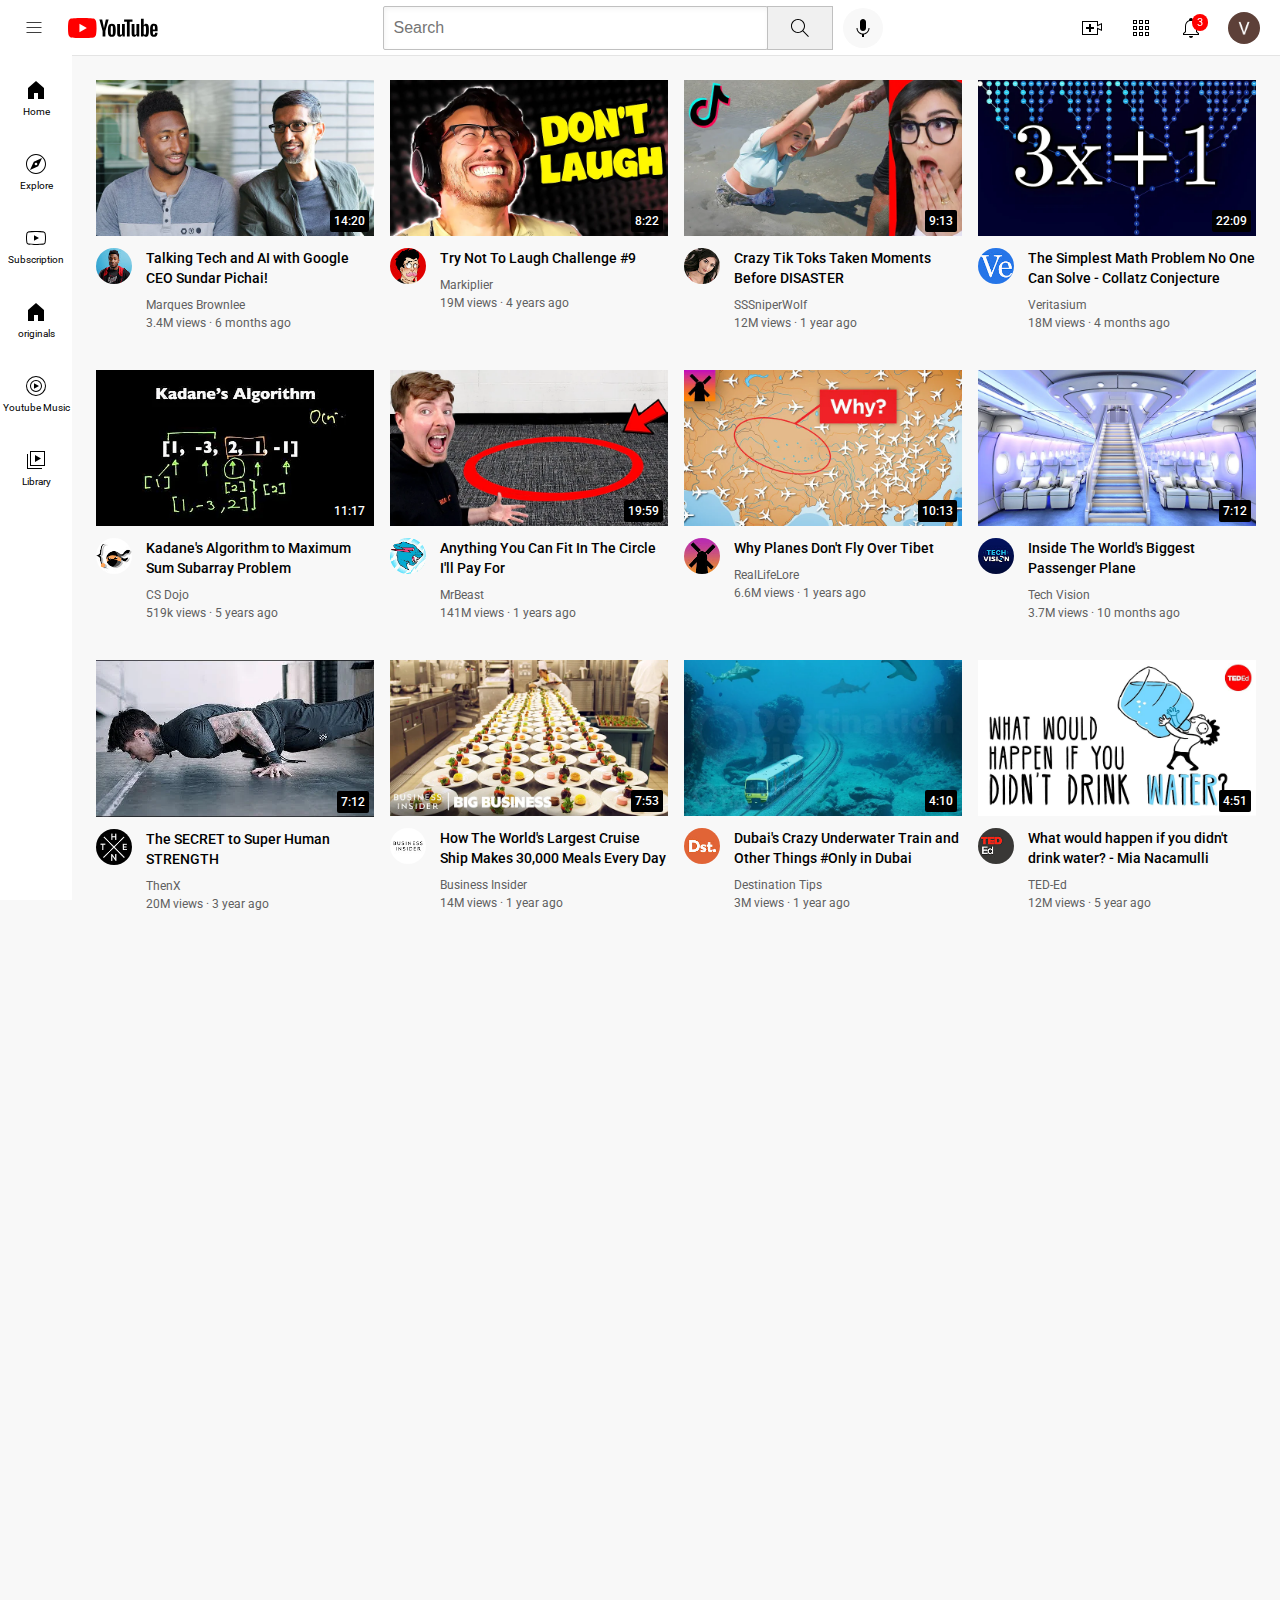
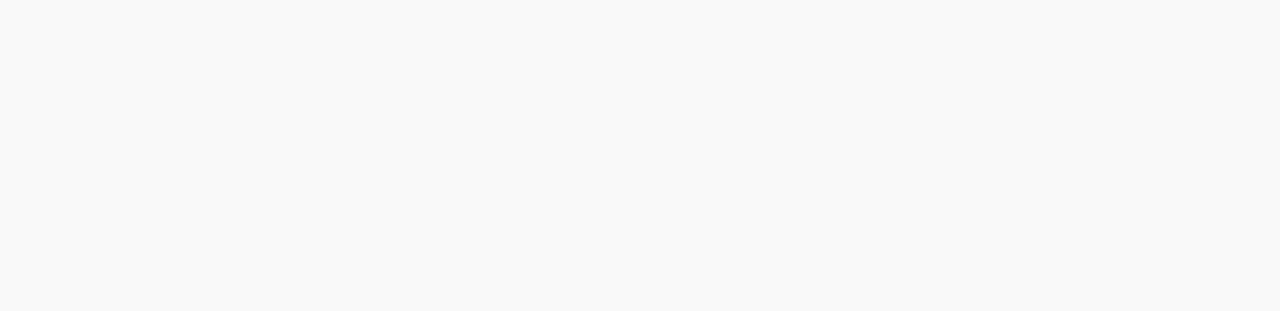
<file: index.html>
<!DOCTYPE html>

<html>


<head>

    <title>Youtube.com Clone</title>


<link rel="preconnect" href="https://fonts.googleapis.com">
<link rel="preconnect" href="https://fonts.gstatic.com" crossorigin>
<link href="https://fonts.googleapis.com/css2?family=Roboto:wght@400;500;700&display=swap" rel="stylesheet">


<link rel="stylesheet"  href="styles/genral.css">
<link rel="stylesheet"  href="styles/video.css">
<link rel="stylesheet"  href="styles/header.css">
<link rel="stylesheet"  href="styles/sidebar.css">

</head>

 <body>

  <header class="header" >

    <div class="left-section"> 
       <img class="hamburger-menu"  src="icons/hamburger-menu.svg">
       <img class="youtube-logo"  src="icons/youtube-logo.svg">

    </div>

    <div class="middle-section">
      <input class="search-bar" type="text" placeholder="Search">
      <button class="search-button">
        <img class="search-icon" src="icons/search.svg">
        <div class="tooltip">Search</div> 
      </button>
      <buttons class="voice-search-button">
        <img class="voice-search-icon" src="icons/voice-search-icon.svg">
        <div class="tooltip">Search with your voice</div> 
      </buttons>

    </div>




    <div class="right-section">

      <div class="upload-icon-container">
        <img class="video-icon" src="icons/Video-icon.svg">

        <div class="tooltip">Create</div>
      </div>
      
        
      
        <div class="menu-icon-container">
          <img class="menu-icon" src="icons/menu-icon.svg">
           
          <div class="tooltip">Youtube apps</div>
        </div>

        <div class="notification-icon-container" >
          <img class="notification-icon" src="icons/notification-icon.svg">
          <div class="notification-count">3</div>
          <div class="tooltip">Notifications</div>
        </div>
        
      
       
        
      
      
        <img class="profile-icon" src="icons/V.jpg">
      
    </div>
  </header>


  <nav class="sidebar">
    <div class="sidebar-link">
      <img src="icons/home.svg">
    <div>Home</div>
    </div>
    <div class="sidebar-link">
      <img src="icons/explore.svg">
      <div>Explore</div>
    </div>
    <div class="sidebar-link">
      <img src="icons/originals.svg">
      <div>Subscription</div>
    </div>
    <div class="sidebar-link">
      <img src="icons/home.svg">
      <div>originals</div>
    </div>
    <div class="sidebar-link">
      <img src="icons/youtube-music.svg">
      <div>Youtube Music</div>
    </div>
    <div class="sidebar-link">
      <img src="icons/library.svg">
      <div>Library</div>
    </div>


  </nav>

  
 

<main>
  <section class="videos-grid">
    <div class="video-preview">

      <div class="thumbnail-row">

         <img class="thumbnail" src="thumbnails/thumbnail-1.webp">

         <div class="video-time"> 14:20 </div>
      </div>
     
 
     <div class="video-info-grid">

        <div class="channel-picture">
             <img class="profile" src="ch-pictures/channel-1.jpeg" >
        </div>

     <div class="content">
        <p class="video-title">
          Talking Tech and AI with Google CEO Sundar Pichai!
        </p>
     
        <p class="video-author">
         Marques Brownlee 
        </p>
     
        <p class="video-stats">
         3.4M views &#183; 6 months ago
        </p>
     </div>
     

      </div>
   
 

 </div>




<div class="video-preview">

 <div class="thumbnail-row">

    <img class="thumbnail" src="thumbnails/thumbnail-2.webp">
    <div class="video-time"> 8:22 </div>
 </div>


<div class="video-info-grid">

   <div class="channel-picture">
        <img class="profile" src="ch-pictures/channel-2.jpeg" >
   </div>

<div class="content">
   <p class="video-title">
     Try Not To Laugh Challenge #9
   </p>

   <p class="video-author">
     Markiplier
   </p>

   <p class="video-stats">
     19M views &#183; 4 years ago
   </p>
</div>


</div>



</div>


<div class="video-preview">

  <div class="thumbnail-row">

     <img class="thumbnail" src="thumbnails/thumbnail-3.webp">
     <div class="video-time"> 9:13</div>
  </div>
 

 <div class="video-info-grid">

    <div class="channel-picture">
         <img class="profile" src="ch-pictures/channel-3.jpeg" >
    </div>

 <div class="content">
    <p class="video-title">

      Crazy Tik Toks Taken Moments Before DISASTER    </p>
 
    <p class="video-author">
      SSSniperWolf
    </p>
 
    <p class="video-stats">
     12M views &#183; 1 year ago
    </p>
 </div>
 

  </div>



</div>




<div class="video-preview">

<div class="thumbnail-row">

<img class="thumbnail" src="thumbnails/thumbnail-4.webp">
<div class="video-time"> 22:09 </div>
</div>


<div class="video-info-grid">

<div class="channel-picture">
    <img class="profile" src="ch-pictures/channel-4.jpeg" >
</div>

<div class="content">
<p class="video-title">
  The Simplest Math Problem No One Can Solve - Collatz Conjecture
</p>

<p class="video-author">
  Veritasium
</p>

<p class="video-stats">
 18M views &#183; 4 months ago
</p>
</div>


</div>



</div>




<div class="video-preview">

  <div class="thumbnail-row">

     <img class="thumbnail" src="thumbnails/thumbnail-5.webp">
     <div class="video-time"> 11:17 </div>
  </div>
 

 <div class="video-info-grid">

    <div class="channel-picture">
         <img class="profile" src="ch-pictures/channel-5.jpeg" >
    </div>

 <div class="content">
    <p class="video-title">
      
     Kadane's Algorithm to Maximum Sum Subarray Problem
    </p>
 
    <p class="video-author">
      CS Dojo
    </p>
 
    <p class="video-stats">
    519k views &#183; 5 years ago
    </p>
 </div>
 

  </div>



</div>




<div class="video-preview">

<div class="thumbnail-row">

<img class="thumbnail" src="thumbnails/thumbnail-6.webp">
<div class="video-time"> 19:59 </div>
</div>


<div class="video-info-grid">

<div class="channel-picture">
    <img class="profile" src="ch-pictures/channel-6.jpeg" >
</div>

<div class="content">
<p class="video-title">
 
Anything You Can Fit In The Circle I&#39;ll Pay For
</p>

<p class="video-author">
  MrBeast
</p>

<p class="video-stats">
 141M views &#183; 1 years ago
</p>
</div>


</div>

</div>


<div class="video-preview">

  <div class="thumbnail-row">
  
  <img class="thumbnail" src="thumbnails/thumbnail-7.webp">
  <div class="video-time"> 10:13 </div>
  </div>
  
  
  <div class="video-info-grid">
  
  <div class="channel-picture">
      <img class="profile" src="ch-pictures/channel-7.jpeg" >
  </div>
  
  <div class="content">
  <p class="video-title">
   
    Why Planes Don't Fly Over Tibet
  </p>
  
  <p class="video-author">
    RealLifeLore
  </p>
  
  <p class="video-stats">
    6.6M views &#183; 1 years ago
  </p>
  </div>
  
  
  </div>
  
  </div>


  <div class="video-preview">

    <div class="thumbnail-row">
    
    <img class="thumbnail" src="thumbnails/thumbnail-8.webp">
    <div class="video-time"> 7:12 </div>
    </div>
    
    
    <div class="video-info-grid">
    
    <div class="channel-picture">
        <img class="profile" src="ch-pictures/channel-8.jpeg" >
    </div>
    
    <div class="content">
    <p class="video-title">
           
     Inside The World's Biggest Passenger Plane
    </p>
    
    <p class="video-author">
      Tech Vision
    </p>
    
    <p class="video-stats">
      3.7M views &#183; 10 months ago
    </p>
    </div>

    </div>

  </div>



  <div class="video-preview">

    <div class="thumbnail-row">
    
    <img class="thumbnail" src="thumbnails/thumbnail-9.webp">
    <div class="video-time"> 7:12 </div>
    </div>
    
    
    <div class="video-info-grid">
    
    <div class="channel-picture">
        <img class="profile" src="ch-pictures/channel-9.jpeg" >
    </div>
    
    <div class="content">
    <p class="video-title">   
     The SECRET to Super Human STRENGTH
    </p>
    
    <p class="video-author">
      ThenX
    </p>
    
    <p class="video-stats">
      20M views &#183; 3 year ago
    </p>
    </div>

    </div>
  </div>

  <div class="video-preview">

    <div class="thumbnail-row">
    
    <img class="thumbnail" src="thumbnails/thumbnail-10.webp">
    <div class="video-time"> 7:53 </div>
    </div>
    
    
    <div class="video-info-grid">
    
    <div class="channel-picture">
        <img class="profile" src="ch-pictures/channel-10.jpeg" >
    </div>
    
    <div class="content">
    <p class="video-title">  
    How The World's Largest Cruise Ship Makes 30,000 Meals Every Day
    </p>
    
    <p class="video-author">
      Business Insider
    </p>
    
    <p class="video-stats">
      14M views &#183; 1 year ago
    </p>
    </div>

    </div>
  </div>

  <div class="video-preview">

    <div class="thumbnail-row">
    
    <img class="thumbnail" src="thumbnails/thumbnail-11.webp">
    <div class="video-time"> 4:10 </div>
    </div>
    
    
    <div class="video-info-grid">
    
    <div class="channel-picture">
        <img class="profile" src="ch-pictures/channel-11.jpeg" >
    </div>
    
    <div class="content">
    <p class="video-title">  
      Dubai's Crazy Underwater Train and Other Things #Only in Dubai
    </p>
    
    <p class="video-author">
      Destination Tips
    </p>
    
    <p class="video-stats">
      3M views &#183; 1 year ago
    </p>
    </div>

    </div>
  </div>

  <div class="video-preview">

    <div class="thumbnail-row">
    
    <img class="thumbnail" src="thumbnails/thumbnail-12.webp">
    <div class="video-time"> 4:51 </div>
    </div>
    
    
    <div class="video-info-grid">
    
    <div class="channel-picture">
        <img class="profile" src="ch-pictures/channel-12.jpeg" >
    </div>
    
    <div class="content">
    <p class="video-title">        
     What would happen if you didn&#39;t drink water? - Mia Nacamulli
    </p>
    
    <p class="video-author">
      TED-Ed
    </p>
    
    <p class="video-stats">
      12M views &#183; 5 year ago
    </p>
    </div>

    </div>
  </div>
  </section>
</main>

  

 </body>

</html>
</file>
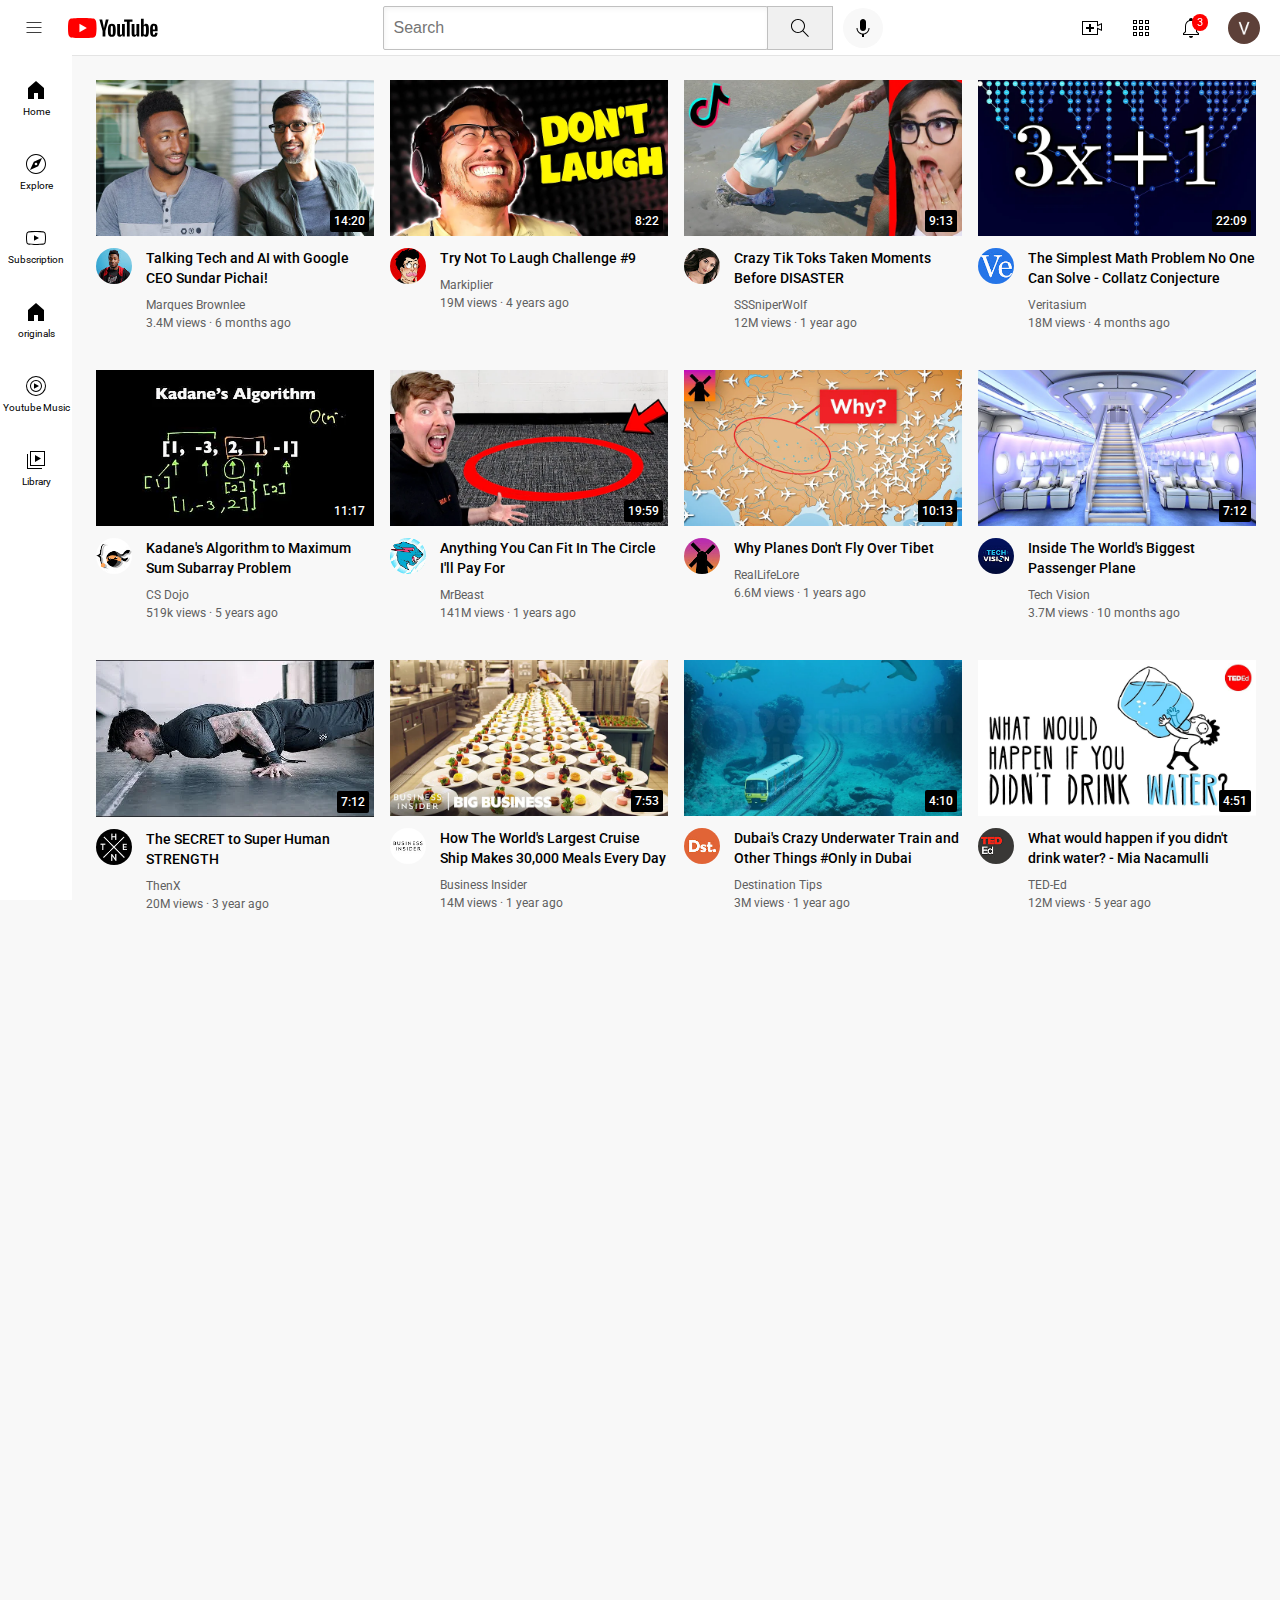
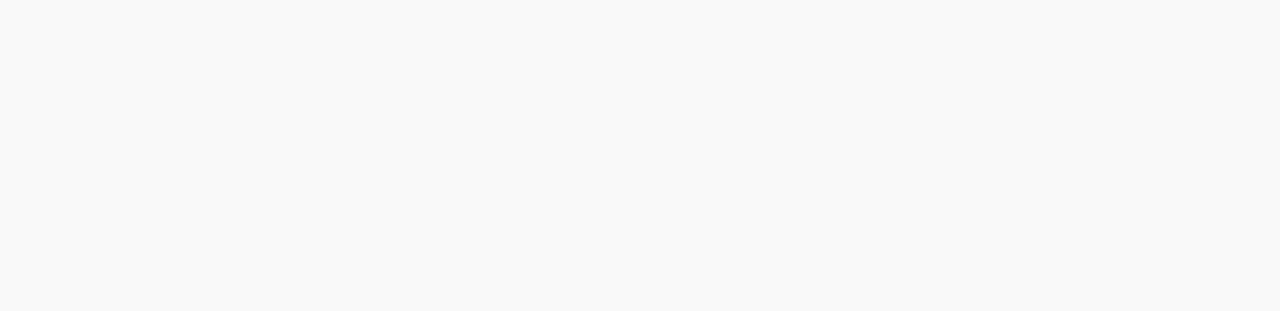
<file: youtube.html>
<!DOCTYPE html>

<html>


<head>

    <title>Youtube.com Clone</title>


<link rel="preconnect" href="https://fonts.googleapis.com">
<link rel="preconnect" href="https://fonts.gstatic.com" crossorigin>
<link href="https://fonts.googleapis.com/css2?family=Roboto:wght@400;500;700&display=swap" rel="stylesheet">


<link rel="stylesheet"  href="styles/genral.css">
<link rel="stylesheet"  href="styles/video.css">
<link rel="stylesheet"  href="styles/header.css">
<link rel="stylesheet"  href="styles/sidebar.css">

</head>

 <body>

  <header class="header" >

    <div class="left-section"> 
       <img class="hamburger-menu"  src="icons/hamburger-menu.svg">
       <img class="youtube-logo"  src="icons/youtube-logo.svg">

    </div>

    <div class="middle-section">
      <input class="search-bar" type="text" placeholder="Search">
      <button class="search-button">
        <img class="search-icon" src="icons/search.svg">
        <div class="tooltip">Search</div> 
      </button>
      <buttons class="voice-search-button">
        <img class="voice-search-icon" src="icons/voice-search-icon.svg">
        <div class="tooltip">Search with your voice</div> 
      </buttons>

    </div>




    <div class="right-section">

      <div class="upload-icon-container">
        <img class="video-icon" src="icons/Video-icon.svg">

        <div class="tooltip">Create</div>
      </div>
      
        
      
        <div class="menu-icon-container">
          <img class="menu-icon" src="icons/menu-icon.svg">
           
          <div class="tooltip">Youtube apps</div>
        </div>

        <div class="notification-icon-container" >
          <img class="notification-icon" src="icons/notification-icon.svg">
          <div class="notification-count">3</div>
          <div class="tooltip">Notifications</div>
        </div>
        
      
       
        
      
      
        <img class="profile-icon" src="icons/V.jpg">
      
    </div>
  </header>


  <nav class="sidebar">
    <div class="sidebar-link">
      <img src="icons/home.svg">
    <div>Home</div>
    </div>
    <div class="sidebar-link">
      <img src="icons/explore.svg">
      <div>Explore</div>
    </div>
    <div class="sidebar-link">
      <img src="icons/originals.svg">
      <div>Subscription</div>
    </div>
    <div class="sidebar-link">
      <img src="icons/home.svg">
      <div>originals</div>
    </div>
    <div class="sidebar-link">
      <img src="icons/youtube-music.svg">
      <div>Youtube Music</div>
    </div>
    <div class="sidebar-link">
      <img src="icons/library.svg">
      <div>Library</div>
    </div>


  </nav>

  
 

<main>
  <section class="videos-grid">
    <div class="video-preview">

      <div class="thumbnail-row">

         <img class="thumbnail" src="thumbnails/thumbnail-1.webp">

         <div class="video-time"> 14:20 </div>
      </div>
     
 
     <div class="video-info-grid">

        <div class="channel-picture">
             <img class="profile" src="ch-pictures/channel-1.jpeg" >
        </div>

     <div class="content">
        <p class="video-title">
          Talking Tech and AI with Google CEO Sundar Pichai!
        </p>
     
        <p class="video-author">
         Marques Brownlee 
        </p>
     
        <p class="video-stats">
         3.4M views &#183; 6 months ago
        </p>
     </div>
     

      </div>
   
 

 </div>




<div class="video-preview">

 <div class="thumbnail-row">

    <img class="thumbnail" src="thumbnails/thumbnail-2.webp">
    <div class="video-time"> 8:22 </div>
 </div>


<div class="video-info-grid">

   <div class="channel-picture">
        <img class="profile" src="ch-pictures/channel-2.jpeg" >
   </div>

<div class="content">
   <p class="video-title">
     Try Not To Laugh Challenge #9
   </p>

   <p class="video-author">
     Markiplier
   </p>

   <p class="video-stats">
     19M views &#183; 4 years ago
   </p>
</div>


</div>



</div>


<div class="video-preview">

  <div class="thumbnail-row">

     <img class="thumbnail" src="thumbnails/thumbnail-3.webp">
     <div class="video-time"> 9:13</div>
  </div>
 

 <div class="video-info-grid">

    <div class="channel-picture">
         <img class="profile" src="ch-pictures/channel-3.jpeg" >
    </div>

 <div class="content">
    <p class="video-title">

      Crazy Tik Toks Taken Moments Before DISASTER    </p>
 
    <p class="video-author">
      SSSniperWolf
    </p>
 
    <p class="video-stats">
     12M views &#183; 1 year ago
    </p>
 </div>
 

  </div>



</div>




<div class="video-preview">

<div class="thumbnail-row">

<img class="thumbnail" src="thumbnails/thumbnail-4.webp">
<div class="video-time"> 22:09 </div>
</div>


<div class="video-info-grid">

<div class="channel-picture">
    <img class="profile" src="ch-pictures/channel-4.jpeg" >
</div>

<div class="content">
<p class="video-title">
  The Simplest Math Problem No One Can Solve - Collatz Conjecture
</p>

<p class="video-author">
  Veritasium
</p>

<p class="video-stats">
 18M views &#183; 4 months ago
</p>
</div>


</div>



</div>




<div class="video-preview">

  <div class="thumbnail-row">

     <img class="thumbnail" src="thumbnails/thumbnail-5.webp">
     <div class="video-time"> 11:17 </div>
  </div>
 

 <div class="video-info-grid">

    <div class="channel-picture">
         <img class="profile" src="ch-pictures/channel-5.jpeg" >
    </div>

 <div class="content">
    <p class="video-title">
      
     Kadane's Algorithm to Maximum Sum Subarray Problem
    </p>
 
    <p class="video-author">
      CS Dojo
    </p>
 
    <p class="video-stats">
    519k views &#183; 5 years ago
    </p>
 </div>
 

  </div>



</div>




<div class="video-preview">

<div class="thumbnail-row">

<img class="thumbnail" src="thumbnails/thumbnail-6.webp">
<div class="video-time"> 19:59 </div>
</div>


<div class="video-info-grid">

<div class="channel-picture">
    <img class="profile" src="ch-pictures/channel-6.jpeg" >
</div>

<div class="content">
<p class="video-title">
 
Anything You Can Fit In The Circle I&#39;ll Pay For
</p>

<p class="video-author">
  MrBeast
</p>

<p class="video-stats">
 141M views &#183; 1 years ago
</p>
</div>


</div>

</div>


<div class="video-preview">

  <div class="thumbnail-row">
  
  <img class="thumbnail" src="thumbnails/thumbnail-7.webp">
  <div class="video-time"> 10:13 </div>
  </div>
  
  
  <div class="video-info-grid">
  
  <div class="channel-picture">
      <img class="profile" src="ch-pictures/channel-7.jpeg" >
  </div>
  
  <div class="content">
  <p class="video-title">
   
    Why Planes Don't Fly Over Tibet
  </p>
  
  <p class="video-author">
    RealLifeLore
  </p>
  
  <p class="video-stats">
    6.6M views &#183; 1 years ago
  </p>
  </div>
  
  
  </div>
  
  </div>


  <div class="video-preview">

    <div class="thumbnail-row">
    
    <img class="thumbnail" src="thumbnails/thumbnail-8.webp">
    <div class="video-time"> 7:12 </div>
    </div>
    
    
    <div class="video-info-grid">
    
    <div class="channel-picture">
        <img class="profile" src="ch-pictures/channel-8.jpeg" >
    </div>
    
    <div class="content">
    <p class="video-title">
           
     Inside The World's Biggest Passenger Plane
    </p>
    
    <p class="video-author">
      Tech Vision
    </p>
    
    <p class="video-stats">
      3.7M views &#183; 10 months ago
    </p>
    </div>

    </div>

  </div>



  <div class="video-preview">

    <div class="thumbnail-row">
    
    <img class="thumbnail" src="thumbnails/thumbnail-9.webp">
    <div class="video-time"> 7:12 </div>
    </div>
    
    
    <div class="video-info-grid">
    
    <div class="channel-picture">
        <img class="profile" src="ch-pictures/channel-9.jpeg" >
    </div>
    
    <div class="content">
    <p class="video-title">   
     The SECRET to Super Human STRENGTH
    </p>
    
    <p class="video-author">
      ThenX
    </p>
    
    <p class="video-stats">
      20M views &#183; 3 year ago
    </p>
    </div>

    </div>
  </div>

  <div class="video-preview">

    <div class="thumbnail-row">
    
    <img class="thumbnail" src="thumbnails/thumbnail-10.webp">
    <div class="video-time"> 7:53 </div>
    </div>
    
    
    <div class="video-info-grid">
    
    <div class="channel-picture">
        <img class="profile" src="ch-pictures/channel-10.jpeg" >
    </div>
    
    <div class="content">
    <p class="video-title">  
    How The World's Largest Cruise Ship Makes 30,000 Meals Every Day
    </p>
    
    <p class="video-author">
      Business Insider
    </p>
    
    <p class="video-stats">
      14M views &#183; 1 year ago
    </p>
    </div>

    </div>
  </div>

  <div class="video-preview">

    <div class="thumbnail-row">
    
    <img class="thumbnail" src="thumbnails/thumbnail-11.webp">
    <div class="video-time"> 4:10 </div>
    </div>
    
    
    <div class="video-info-grid">
    
    <div class="channel-picture">
        <img class="profile" src="ch-pictures/channel-11.jpeg" >
    </div>
    
    <div class="content">
    <p class="video-title">  
      Dubai's Crazy Underwater Train and Other Things #Only in Dubai
    </p>
    
    <p class="video-author">
      Destination Tips
    </p>
    
    <p class="video-stats">
      3M views &#183; 1 year ago
    </p>
    </div>

    </div>
  </div>

  <div class="video-preview">

    <div class="thumbnail-row">
    
    <img class="thumbnail" src="thumbnails/thumbnail-12.webp">
    <div class="video-time"> 4:51 </div>
    </div>
    
    
    <div class="video-info-grid">
    
    <div class="channel-picture">
        <img class="profile" src="ch-pictures/channel-12.jpeg" >
    </div>
    
    <div class="content">
    <p class="video-title">        
     What would happen if you didn&#39;t drink water? - Mia Nacamulli
    </p>
    
    <p class="video-author">
      TED-Ed
    </p>
    
    <p class="video-stats">
      12M views &#183; 5 year ago
    </p>
    </div>

    </div>
  </div>
  </section>
</main>

  

 </body>

</html>
</file>
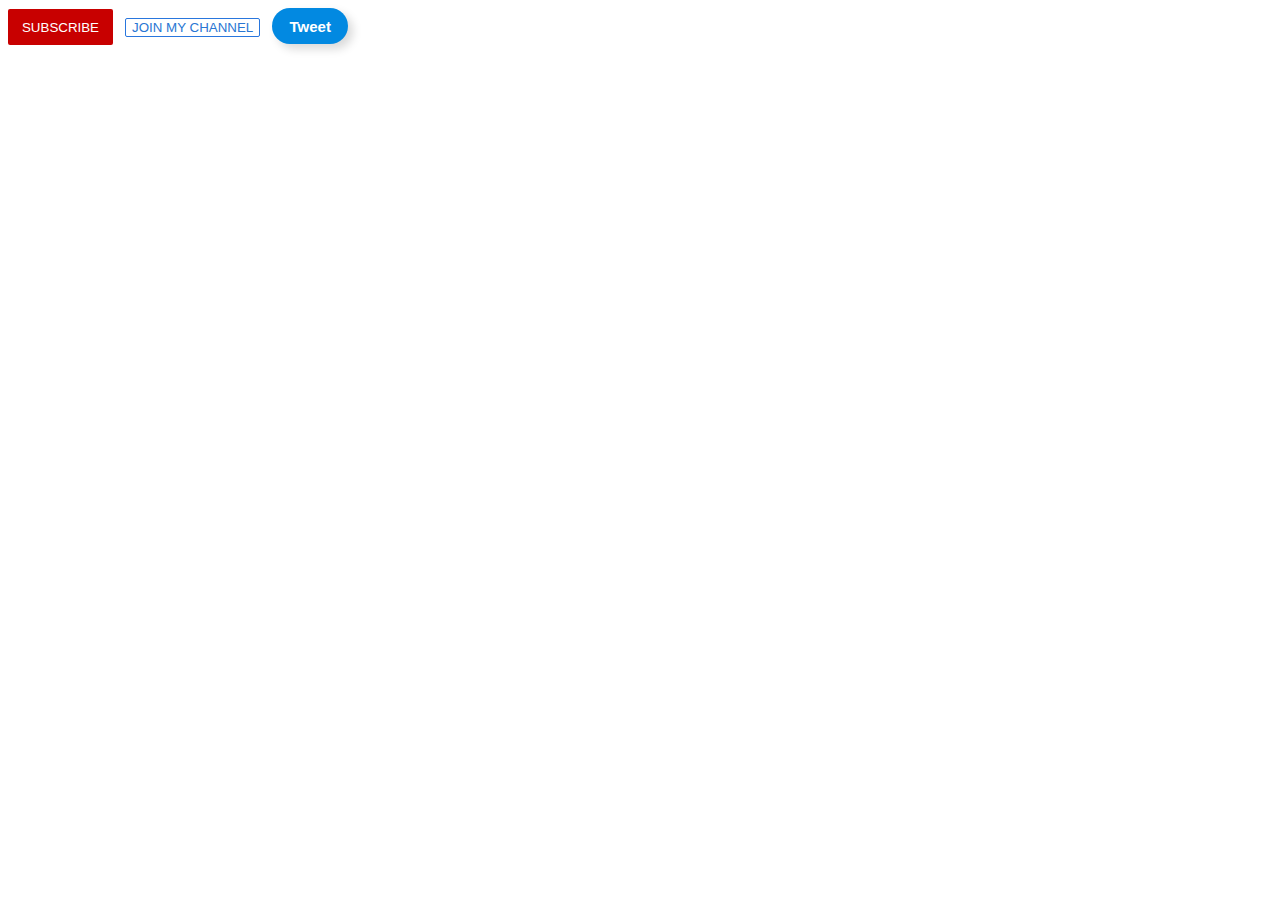
<file: Intro_html_Files/buttons.html>
<!DOCTYPE html>

<head>
  <title>Buttons practice</title>
  <link rel="stylesheet" href="buttons.css" > 

</head>

<body>
  <button class="subscribe-button">SUBSCRIBE</button>
  <button class="join-button">JOIN MY CHANNEL</button>
  <button class=" twitter-button">Tweet</button>


</body>
</file>
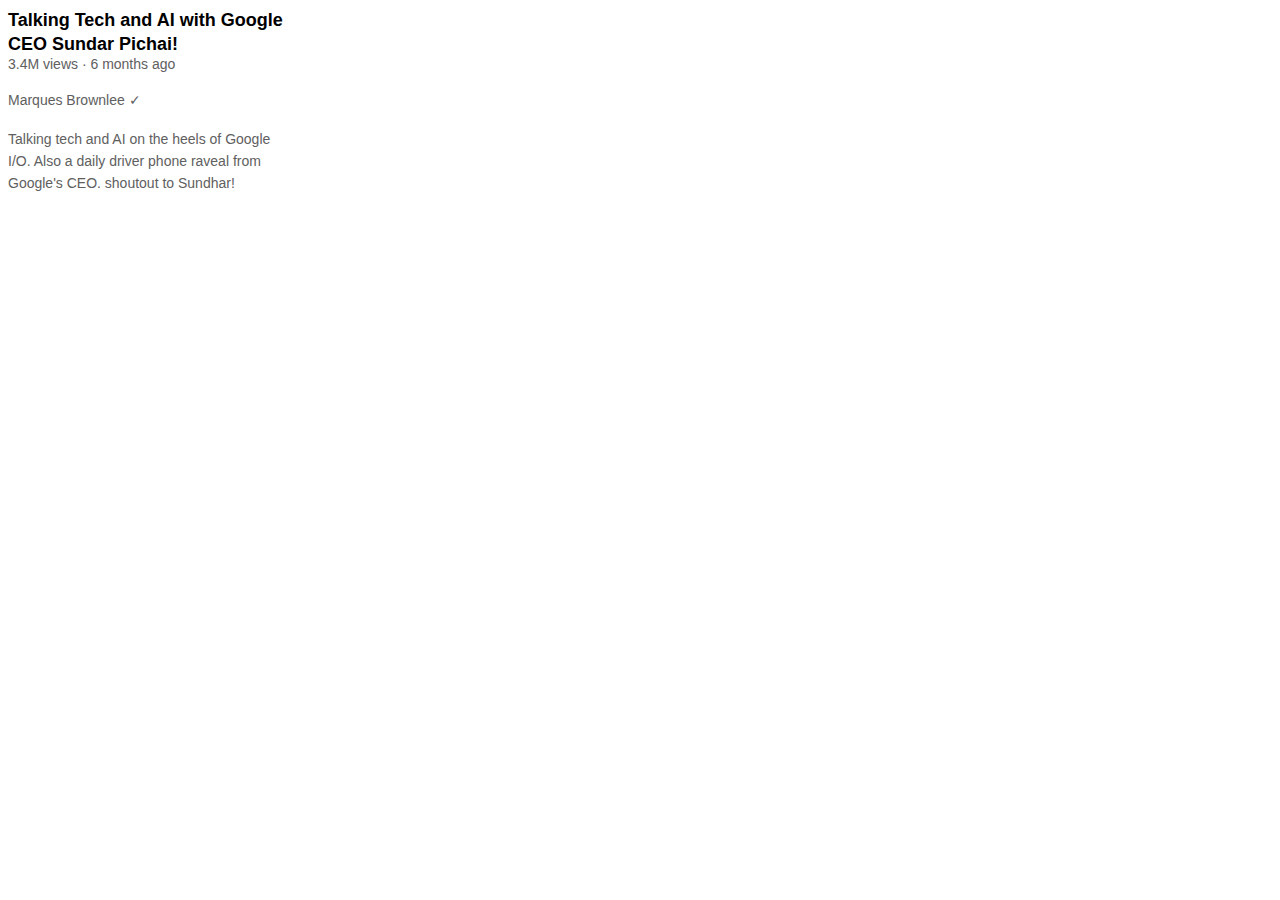
<file: Intro_html_Files/texts.html>
<!DOCTYPE html>
<head>
  <title>Text</title>
  <link rel="stylesheet" href="text.css"> 
</head>

<body>
  <p class="video-title">
    Talking Tech and AI with Google CEO Sundar Pichai!
  </p>
  
  <p class="video-stats">
    3.4M views &#183; 6 months ago
  </p>
  
  <p class="video-aurthor">
    Marques Brownlee &#10003;
  </p>
  
  <p class= "video-discription"> Talking tech and AI on the heels of Google I/O. <span></span>Also a daily driver phone raveal from Google's CEO. shoutout to Sundhar!</p>



</body>
</file>
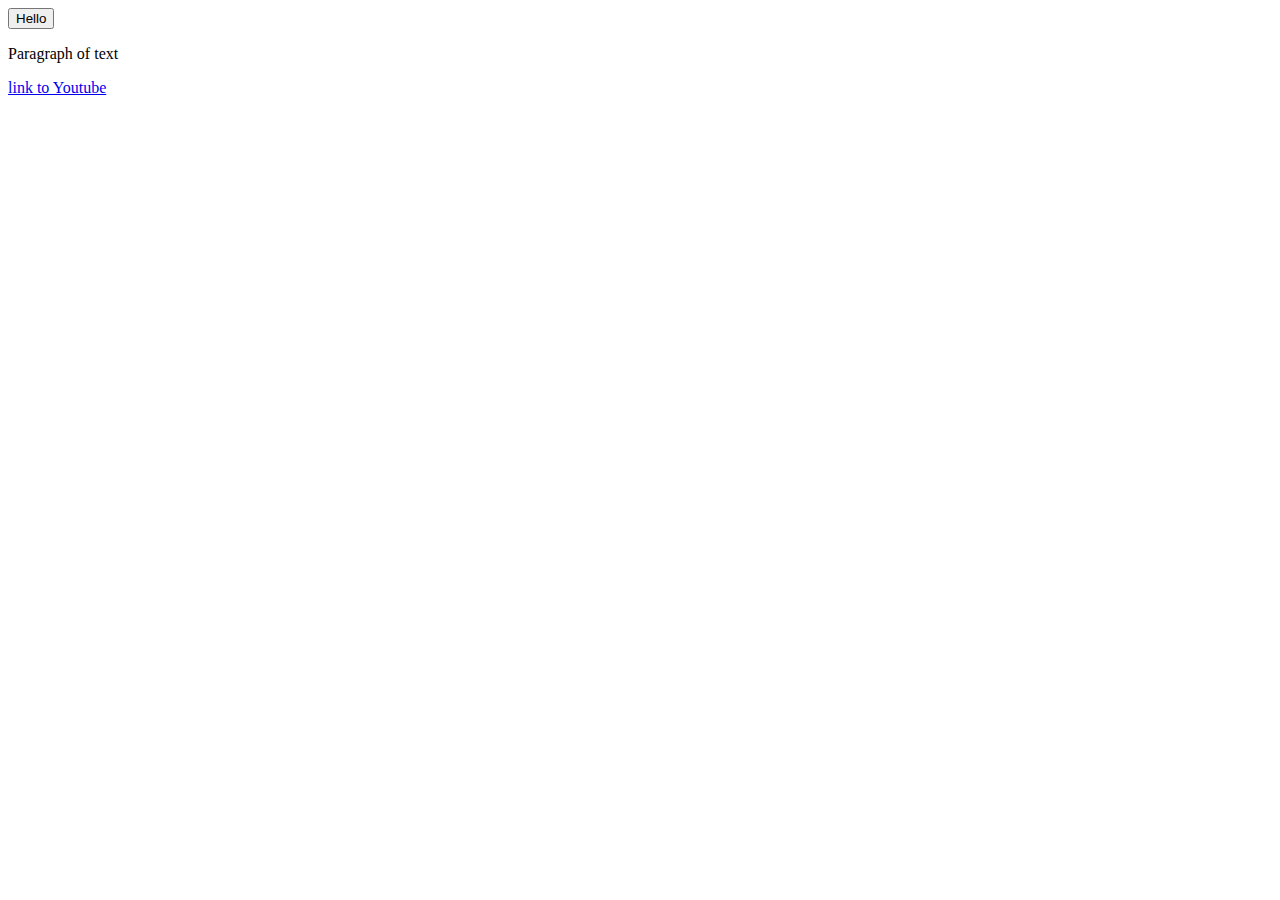
<file: Intro_html_Files/website.html>
<!DOCTYPE html>
 <head>

  <title>First Website</title>
 </head>
 
 <body>


  <button>Hello</button>

  <p>Paragraph of text</p>
  <a href="https://www.youtube.com/watch?v=4a_zLjG4kXU&list=PLauivoElc3ggagradg8MfOZreCMmXMmJ-&index=73" target = "_blank"> link to Youtube</a> 
 


</body>
</file>
<file: styles/genral.css>
p{
  
  margin-top: 0;
  margin-bottom: 0;
  
}

body{
  margin:0;
  padding-top: 80px;
  padding-left: 96px;
  padding-right: 24px;
  margin-bottom: 1000px;
  background-color: rgb(248,248,248);
  font-family: Roboto, Arial;

}
</file>
<file: styles/video.css>
.video-title{
  font-size: 14px;
  font-weight: 500;
  line-height: 20px;
  margin-bottom: 10px;
}

.video-author ,
.video-stats  {
  font-size:12px;
  color: rgb(96,96,96);
}

.video-author{
  margin-bottom: 4px;
}


.thumbnail {
  width: 100%;
  
}

.thumbnail-row {
  margin-bottom: 8px;
  position: relative;
}



.videos-grid{
  display: grid;
  grid-template-columns: 1fr 1fr 1fr;
  column-gap: 16px;
  row-gap: 40px;

}

@media(max-width: 750px){
  .videos-grid{
    grid-template-columns: 1fr 1fr;
  }
}
@media(min-width: 751px) and (max-width:999px){
  .videos-grid{
    grid-template-columns: 1fr 1fr 1fr;
  }

}

@media (min-width:1000px){
  .videos-grid{
    grid-template-columns: 1fr 1fr 1fr 1fr;
  }

}

.video-info-grid{
  display: grid;
  grid-template-columns: 50px  1fr;
}



.profile{
  width: 36px;
  border-radius: 50px;
}

.video-time {
  background-color: black;
  color:white;
  font-size: 12px;
  font-weight:500;
  padding: 4px;
  border-radius: 2px;
  position: absolute;
  bottom:8px;
  right:5px; 
}
</file>
<file: styles/header.css>
.search-bar {
  font: 30px;
  flex: 1;
  height: 40px;
  padding-left: 10px;
  font-size: 16px;
  border: 1px solid rgb(192, 192, 192);
  border-radius: 2px;
  box-shadow: inset 1px 2px 5px rgb(0, 0, 0, 0.05);
  width: 0;


}

.search-button {
  height: 44px;
  width: 66px;
  background-color: rgb(240, 240, 240);
  border-width: 1px;
  border-style: solid;
  border-color: rgb(192, 192, 192);
  margin-left: -1px;
  margin-right: 10px;
  position: relative;
}

.search-button,
.voice-search-button,
.upload-icon-container,
.menu-icon-container,
.notification-icon-container {
  position: relative;
  display: flex;
  justify-content: center;
  align-items: center;

}

.search-button .tooltip,
.voice-search-button .tooltip,
.upload-icon-container .tooltip,
.menu-icon-container .tooltip,
.notification-icon-container .tooltip {
  
  position: absolute;
  background-color: gray;
  color: white;
  padding-top: 4px;
  padding-bottom: 4px;
  padding-left: 8px;
  padding-right: 8px;
  border-radius: 2px;
  font-size: 12px;
  bottom: -30px;
  opacity: 0;
  transition: opacity 0.15s;
  pointer-events: none;
  white-space: nowrap;

}

.search-button:hover .tooltip,
.voice-search-button:hover .tooltip,
.upload-icon-container:hover .tooltip,
.menu-icon-container:hover .tooltip,
.notification-icon-container:hover .tooltip {
  opacity: 1;
}


.search-icon {
  height: 24px;


}

.voice-search-button {
  height: 40px;
  width: 40px;
  border-radius: 20px;
  border: none;
  background-color: rgb(248, 248, 248);



}

.voice-search-icon {

  height: 24px;



}

.search-bar::placeholder {
  
  font-size: 16px;
}



.header {
  display: flex;
  flex-direction: row;
  height: 55px;
  justify-content: space-between;
  position: fixed;
  top: 0;
  left: 0;
  right: 0;
  background-color: white;

  border-bottom-width: 1px;
  border-bottom-style: solid;
  border-bottom-color: rgb(228, 228, 228);

  z-index: 100;


}

.left-section {
  width: 150px;
  display: flex;
  align-items: center;


}

.middle-section {
  flex: 1;
  margin-left: 70px;
  margin-right: 35px;
  max-width: 500px;
  display: flex;
  align-items: center;


}

.right-section {
  display: flex;
  width: 180px;
  align-items: center;
  justify-content: space-between;
  margin-right: 20px;
  flex-shrink: 0;
}

.video-icon {
  height: 24px;

}

.menu-icon {
  height: 24px;

}

.notification-icon {
  height: 24px;


}


.notification-count {
  position: absolute;
  top: -2px;
  right: -5px;
  background-color: red;
  color: white;
  font-size: 11px;
  padding-left: 5px;
  padding-right: 5px;
  padding-top: 2px;
  padding-bottom: 2px;
  border-radius: 10px;
}

.profile-icon {
  height: 32px;
  width: 32px;
  border-radius: 16px;


}



.hamburger-menu {
  height: 20px;
  margin-left: 24px;
  margin-right: 24px;
}

.youtube-logo {
  height: 20px;
}
</file>
<file: styles/sidebar.css>
.sidebar{
  position: fixed;
  left:0;
  bottom:0;
  top:55px;
  background-color: white;
  width:72px;
  z-index: 200;
  padding-top: 5px;
}

.sidebar-link{
 
  height: 74px;
  display: flex;
  justify-content: center;
  align-items: center;
  flex-direction: column;
  cursor: pointer;
}



.sidebar-link:hover{
  background-color: lightgray;
}

.sidebar-link img{
height: 24px;
margin-bottom: 4px;
}

.sidebar-link div{

 font-size: 10px;

}
</file>
<file: Intro_html_Files/buttons.css>
.subscribe-button {
    background-color: rgb(200, 0, 0);
    color: white;
    border: none;
    height: 36px;
    width: 105px;
    border-radius: 2px;
    cursor: pointer; 
    margin-right: 8px;
  }


    .join-button {
      background-color: white;
      border-color: rgb(41,118,221);
      border-style: solid;
      border-width: 1px;
      color: rgb(41,118,211);
      
      border-radius: 2px;
      cursor: pointer;
      margin-right:8px;

      transition: background-color 1s, color 1s ;
    }

    .join-button:hover{
      background-color: rgb(41,118,211);
      color:white;
    }

    .twitter-button {
      background-color: rgb(2, 137,225);
      color: white;
      border-radius: 18px;
      border: none;
      height: 36px;
      width: 76px;
      font-weight: bold;
      font-size: 15px;
      box-shadow: 5px 5px 10px rgba(0, 0,0, 0.15);
      cursor: pointer;
    }

    .twitter-button:hover {
   
      box-shadow: 5px 5px 10px rgba(0, 0,0, 0.15);
    }



    .subscribe-button:hover{
      opacity: 0.8;

    }
    .subscribe-button:active{
      opacity: 0.5;
    }
</file>
<file: Intro_html_Files/text.css>
p{
  font-family: Arial;
  margin-top: 0;
  margin-bottom:0;
}

.video-title {
  font-size: 18px;
  font-weight: bold;
  width: 300px;
  line-height: 24px;

}

.video-stats{
  font-size: 14px;
  color: rgb(96, 96, 96);
  margin-bottom: 20px;

}

.video-aurthor{
  font-size: 14px;
  color: rgb(96, 96, 96);
  margin-bottom: 20px;

}

.video-discription{

  font-size: 14px;
  color: rgb(96, 96, 96);
  width: 280px;
  line-height: 22px;


}
</file>
